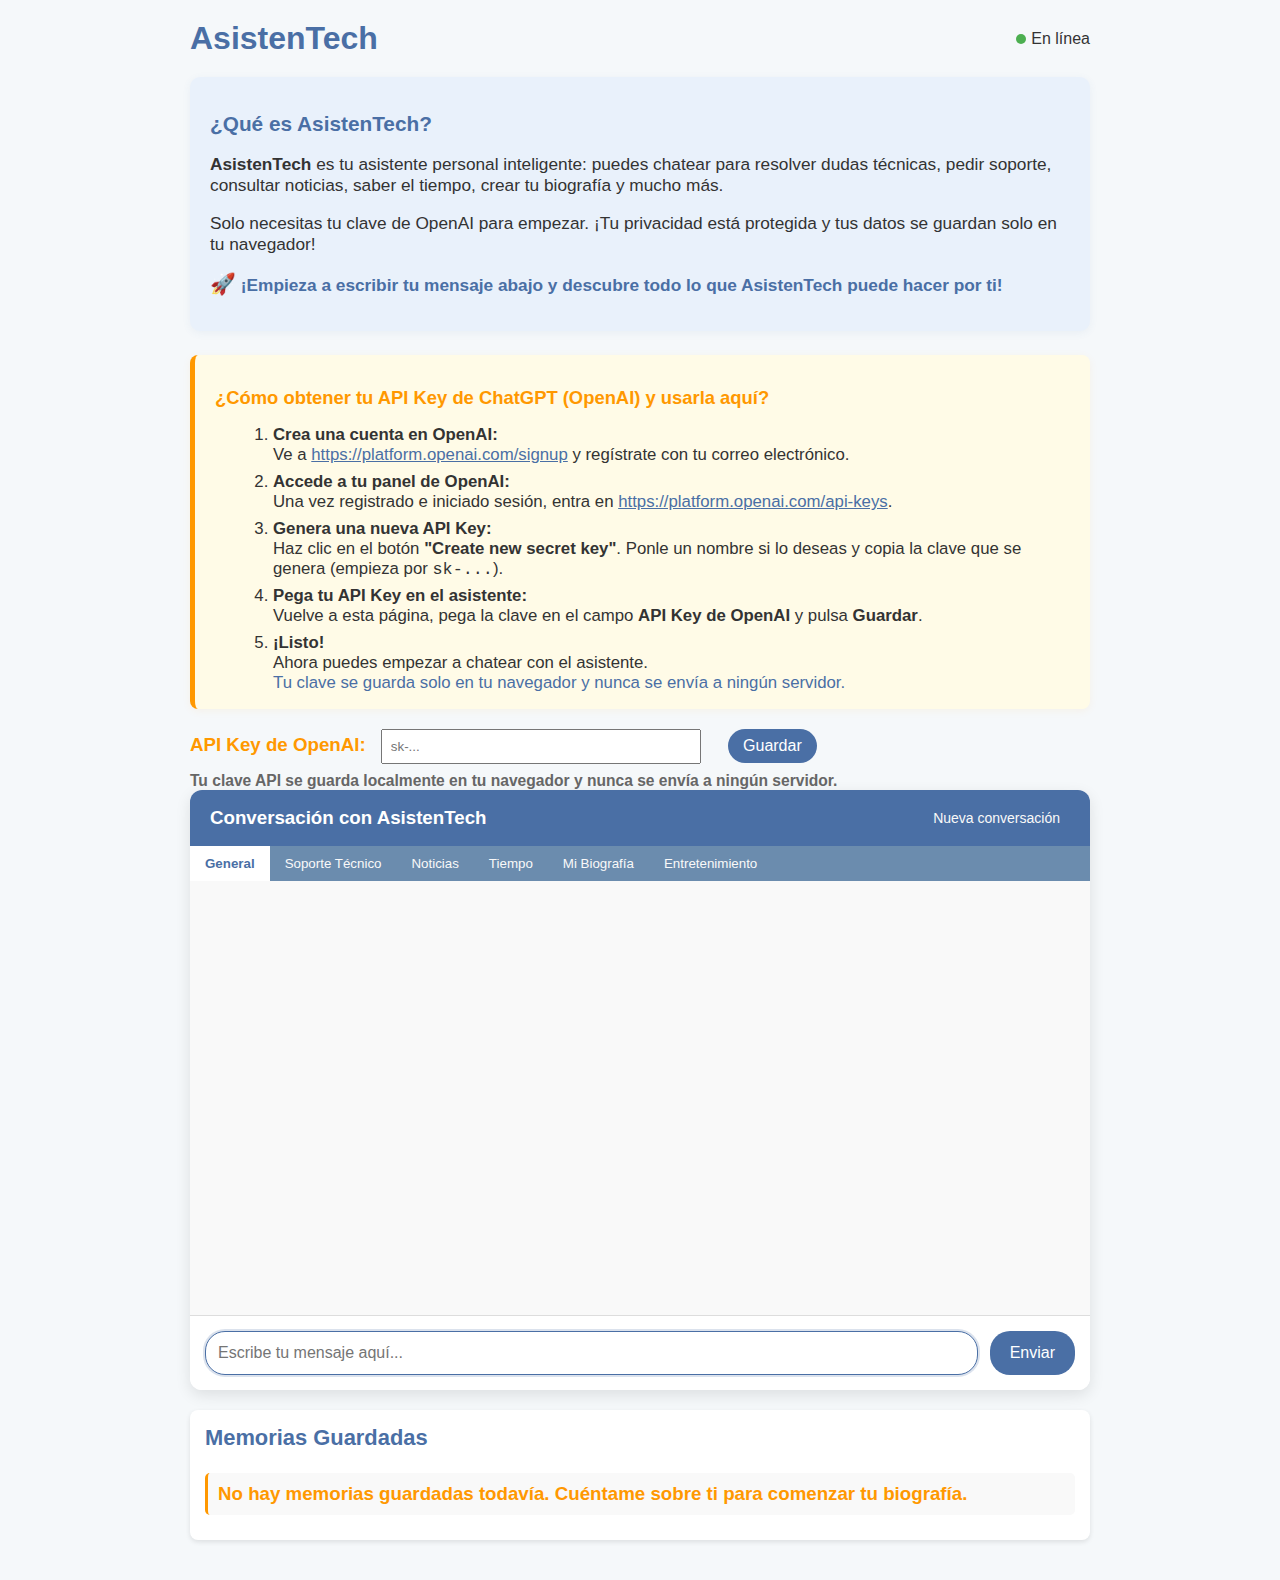
<file: ASISTENTE.HTML>
<!DOCTYPE html>
<html lang="es">
<head>
    <meta charset="UTF-8">
    <meta name="viewport" content="width=device-width, initial-scale=1.0">
    <title>AsistenTech - Tu Asistente Personal</title>
    <style>
        :root {
            --primary-color: #4a6fa5;
            --secondary-color: #6b8cae;
            --accent-color: #ff9800;
            --light-bg: #f5f8fa;
            --dark-text: #333;
            --light-text: #f9f9f9;
        }
        
        body {
            font-family: 'Segoe UI', Tahoma, Geneva, Verdana, sans-serif;
            max-width: 900px;
            margin: 0 auto;
            padding: 20px;
            background-color: var(--light-bg);
            color: var(--dark-text);
        }
        
        header {
            display: flex;
            justify-content: space-between;
            align-items: center;
            margin-bottom: 20px;
        }
        
        h1 {
            margin: 0;
            color: var(--primary-color);
        }
        
        .api-key-container {
            margin-bottom: 20px;
            padding: 15px;
            background-color: #fff;
            border-radius: 8px;
            box-shadow: 0 2px 5px rgba(0,0,0,0.1);
        }
        
        .chat-container {
            background-color: white;
            border-radius: 12px;
            box-shadow: 0 5px 15px rgba(0,0,0,0.1);
            overflow: hidden;
            display: flex;
            flex-direction: column;
            height: 600px;
        }
        
        .chat-header {
            background-color: var(--primary-color);
            color: white;
            padding: 15px 20px;
            font-weight: bold;
            display: flex;
            justify-content: space-between;
            align-items: center;
        }
        
        .chat-tabs {
            display: flex;
            background-color: var(--secondary-color);
        }
        
        .tab {
            padding: 10px 15px;
            cursor: pointer;
            color: var(--light-text);
            background-color: transparent;
            border: none;
            transition: background-color 0.3s;
        }
        
        .tab.active {
            background-color: white;
            color: var(--primary-color);
            font-weight: bold;
        }
        
        .tab:hover:not(.active) {
            background-color: rgba(255,255,255,0.2);
        }
        
        .chat-box {
            flex: 1;
            overflow-y: auto;
            padding: 20px;
            background-color: #f9f9f9;
        }
        
        .input-area {
            display: flex;
            padding: 15px;
            border-top: 1px solid #ddd;
            background-color: white;
        }
        
        #user-input {
            flex: 1;
            padding: 12px;
            border: 1px solid #ddd;
            border-radius: 20px;
            font-size: 16px;
            outline: none;
        }
        
        #user-input:focus {
            border-color: var(--primary-color);
            box-shadow: 0 0 0 2px rgba(74, 111, 165, 0.2);
        }
        
        .send-btn {
            margin-left: 12px;
            background-color: var(--primary-color);
            color: white;
            border: none;
            padding: 10px 20px;
            border-radius: 20px;
            cursor: pointer;
            font-size: 16px;
            transition: background-color 0.2s;
        }
        
        .send-btn:hover {
            background-color: var(--secondary-color);
        }
        
        .message {
            margin-bottom: 15px;
            padding: 12px 18px;
            border-radius: 18px;
            max-width: 80%;
            position: relative;
            animation: fadeIn 0.3s;
        }
        
        @keyframes fadeIn {
            from { opacity: 0; transform: translateY(10px); }
            to { opacity: 1; transform: translateY(0); }
        }
        
        .user-message {
            background-color: #e3f2fd;
            color: #0d47a1;
            margin-left: auto;
            border-bottom-right-radius: 5px;
        }
        
        .bot-message {
            background-color: #f1f1f1;
            color: #333;
            border-bottom-left-radius: 5px;
        }
        
        .message-time {
            font-size: 12px;
            opacity: 0.7;
            margin-top: 5px;
            text-align: right;
        }
        
        .typing-indicator {
            display: flex;
            padding: 15px;
        }
        
        .typing-dot {
            width: 8px;
            height: 8px;
            background-color: #bbb;
            border-radius: 50%;
            margin: 0 3px;
            animation: typing 1.5s infinite;
        }
        
        .typing-dot:nth-child(2) {
            animation-delay: 0.2s;
        }
        
        .typing-dot:nth-child(3) {
            animation-delay: 0.4s;
        }
        
        @keyframes typing {
            0%, 60%, 100% { transform: translateY(0); }
            30% { transform: translateY(-10px); }
        }
        
        .memory-container {
            margin-top: 20px;
            padding: 15px;
            background-color: white;
            border-radius: 8px;
            box-shadow: 0 2px 5px rgba(0,0,0,0.1);
        }
        
        .memory-container h3 {
            margin-top: 0;
            color: var(--primary-color);
        }
        
        .memory-item {
            background-color: #f9f9f9;
            padding: 10px;
            margin-bottom: 10px;
            border-radius: 5px;
            border-left: 3px solid var(--accent-color);
        }
        
        #status-indicator {
            display: flex;
            align-items: center;
        }
        
        .status-dot {
            width: 10px;
            height: 10px;
            border-radius: 50%;
            margin-right: 5px;
        }
        
        .online { background-color: #4CAF50; }
        .offline { background-color: #F44336; }
        
        .loading {
            display: inline-block;
            position: relative;
            width: 16px;
            height: 16px;
        }
        
        .loading div {
            box-sizing: border-box;
            display: block;
            position: absolute;
            width: 16px;
            height: 16px;
            border: 2px solid var(--primary-color);
            border-radius: 50%;
            animation: loading 1.2s cubic-bezier(0.5, 0, 0.5, 1) infinite;
            border-color: var(--primary-color) transparent transparent transparent;
        }
        
        @keyframes loading {
            0% { transform: rotate(0deg); }
            100% { transform: rotate(360deg); }
        }
    </style>
</head>
<body>
    <header>
        <h1>AsistenTech</h1>
        <div id="status-indicator">
            <div class="status-dot online"></div>
            <span>En línea</span>
        </div>
    </header>

    <!-- Introducción -->
    <section style="margin-bottom: 24px; background: #e9f1fb; border-radius: 10px; padding: 18px 20px; box-shadow: 0 2px 8px rgba(74,111,165,0.07);">
        <h2 style="color: #4a6fa5; font-size: 1.3rem; margin-bottom: 10px;">¿Qué es AsistenTech?</h2>
        <p style="font-size: 1.08rem; color: #333; margin-bottom: 8px;">
            <strong>AsistenTech</strong> es tu asistente personal inteligente: puedes chatear para resolver dudas técnicas, pedir soporte, consultar noticias, saber el tiempo, crear tu biografía y mucho más.
        </p>
        <p style="font-size: 1.08rem; color: #333; margin-bottom: 8px;">
            Solo necesitas tu clave de OpenAI para empezar. ¡Tu privacidad está protegida y tus datos se guardan solo en tu navegador!
        </p>
        <p style="font-size: 1.08rem; color: #4a6fa5; font-weight: 600;">
            <span style="font-size:1.2em;">🚀</span> ¡Empieza a escribir tu mensaje abajo y descubre todo lo que AsistenTech puede hacer por ti!
        </p>
    </section>
    <section style="margin-bottom: 20px; background: #fffbe7; border-left: 5px solid #ff9800; border-radius: 8px; padding: 16px 20px; box-shadow: 0 2px 8px rgba(255,152,0,0.07);">
        <h2 style="color: #ff9800; font-size: 1.15rem; margin-bottom: 10px;">¿Cómo obtener tu API Key de ChatGPT (OpenAI) y usarla aquí?</h2>
        <ol style="color: #333; font-size: 1.05rem; margin-left: 18px; margin-bottom: 0;">
            <li style="margin-bottom: 7px;">
                <strong>Crea una cuenta en OpenAI:</strong>
                <br>
                Ve a <a href="https://platform.openai.com/signup" target="_blank" style="color:#4a6fa5; text-decoration:underline;">https://platform.openai.com/signup</a> y regístrate con tu correo electrónico.
            </li>
            <li style="margin-bottom: 7px;">
                <strong>Accede a tu panel de OpenAI:</strong>
                <br>
                Una vez registrado e iniciado sesión, entra en <a href="https://platform.openai.com/api-keys" target="_blank" style="color:#4a6fa5; text-decoration:underline;">https://platform.openai.com/api-keys</a>.
            </li>
            <li style="margin-bottom: 7px;">
                <strong>Genera una nueva API Key:</strong>
                <br>
                Haz clic en el botón <b>"Create new secret key"</b>. Ponle un nombre si lo deseas y copia la clave que se genera (empieza por <code>sk-...</code>).
            </li>
            <li style="margin-bottom: 7px;">
                <strong>Pega tu API Key en el asistente:</strong>
                <br>
                Vuelve a esta página, pega la clave en el campo <b>API Key de OpenAI</b> y pulsa <b>Guardar</b>.
            </li>
            <li>
                <strong>¡Listo!</strong>
                <br>
                Ahora puedes empezar a chatear con el asistente.<br>
                <span style="color:#4a6fa5;">Tu clave se guarda solo en tu navegador y nunca se envía a ningún servidor.</span>
            </li>
        </ol>
    </section>
        <h3 style="color: #ff9800;    <div class="api-key-container">
        <label for="openai-key">API Key de OpenAI:</label>
        <input type="password" id="openai-key" placeholder="sk-..." style="width: 300px; padding: 8px; margin: 0 10px;">
        <button onclick="saveAPIKey()" class="send-btn" style="padding: 8px 15px;">Guardar</button>
        <small style="display: block; margin-top: 8px; color: #666;">Tu clave API se guarda localmente en tu navegador y nunca se envía a ningún servidor.</small>
    </div>
    
    <div class="chat-container">
        <div class="chat-header">
            <span>Conversación con AsistenTech</span>
            <div>
                <button onclick="clearConversation()" class="tab" style="padding: 5px 10px; font-size: 14px;">Nueva conversación</button>
            </div>
        </div>
        
        <div class="chat-tabs">
            <button class="tab active" onclick="switchMode('general')">General</button>
            <button class="tab" onclick="switchMode('tech')">Soporte Técnico</button>
            <button class="tab" onclick="switchMode('news')">Noticias</button>
            <button class="tab" onclick="switchMode('weather')">Tiempo</button>
            <button class="tab" onclick="switchMode('biography')">Mi Biografía</button>
            <button class="tab" onclick="switchMode('fun')">Entretenimiento</button>
        </div>
        
        <div class="chat-box" id="chat-box"></div>
        
        <div class="input-area">
            <input type="text" id="user-input" placeholder="Escribe tu mensaje aquí..." autofocus>
            <button onclick="sendMessage()" class="send-btn">Enviar</button>
        </div>
    </div>
    
    <div class="memory-container">
        <h3>Memorias Guardadas</h3>
        <div id="memories-list">
            <div class="memory-item">No hay memorias guardadas todavía. Cuéntame sobre ti para comenzar tu biografía.</div>
        </div>
    </div>

    <script>
        // Configuración y estado global
        const state = {
            apiKey: localStorage.getItem('openai-api-key') || '',
            currentMode: 'general',
            conversation: [],
            memories: JSON.parse(localStorage.getItem('user-memories') || '[]'),
            userName: localStorage.getItem('user-name') || '',
            location: localStorage.getItem('user-location') || '',
            isTyping: false,
            lastUserMessage: '',
        };

        // Conocimiento base para respuestas rápidas sin API
        const knowledgeBase = {
            general: [
                {
                    patterns: ['hola', 'hi', 'hey', 'saludos', 'buenos días', 'buenas tardes', 'buenas noches'],
                    responses: ['¡Hola! ¿En qué puedo ayudarte hoy?', '¡Hola! Estoy aquí para ayudarte.', 'Saludos, ¿cómo estás?']
                },
                {
                    patterns: ['como estas', 'cómo te encuentras', 'qué tal', 'que tal'],
                    responses: ['Estoy bien, gracias por preguntar. ¿En qué puedo ayudarte?', 'Funcionando perfectamente. ¿Necesitas ayuda con algo?']
                },
                {
                    patterns: ['quien eres', 'quién eres', 'que eres', 'qué eres'],
                    responses: ['Soy AsistenTech, tu asistente personal para resolver problemas técnicos, informarte sobre noticias y el tiempo, y ayudarte con entretenimiento.']
                },
                {
                    patterns: ['adiós', 'hasta luego', 'chao', 'nos vemos'],
                    responses: ['¡Hasta luego! Que tengas un gran día.', 'Adiós, ¡vuelve pronto!']
                }
            ],
            tech: [
                {
                    patterns: ['no enciende', 'no arranca', 'pantalla negra'],
                    responses: ['¿Has probado a reiniciar el dispositivo?', 'Asegúrate de que el dispositivo esté cargado.']
                },
                {
                    patterns: ['error', 'fallo', 'no funciona'],
                    responses: ['¿Puedes describir el error con más detalle?', 'Intenta reiniciar la aplicación.']
                },
                {
                    patterns: ['internet', 'conexión', 'wifi'],
                    responses: ['¿Estás conectado a una red WiFi?', 'Intenta reiniciar tu router.']
                }
            ],
            news: [
                {
                    patterns: ['noticias', 'últimas noticias', 'actualidad'],
                    responses: ['¿Sobre qué tema te gustaría escuchar las noticias?', 'Puedo contarte sobre tecnología, deportes, entretenimiento y más.']
                }
            ],
            weather: [
                {
                    patterns: ['tiempo', 'clima', 'pronóstico'],
                    responses: ['¿Para qué ubicación deseas saber el tiempo?', 'Puedo darte el pronóstico del tiempo actual y para los próximos días.']
                }
            ],
            biography: [
                {
                    patterns: ['biografía', 'sobre mí', 'cuéntame sobre ti'],
                    responses: ['Soy AsistenTech, un asistente virtual creado por OpenAI. Estoy aquí para ayudarte en lo que necesites.']
                }
            ],
            fun: [
                {
                    patterns: ['chiste', 'broma', 'divertido'],
                    responses: ['¿Por qué los pájaros no usan Facebook? Porque ya tienen Twitter.',
                                '¿Sabías que el 90% de las personas que leen esto intentan tocarlo?',
                                '¿Qué hace una abeja en el gimnasio? ¡Zum-ba!']
                }
            ]
        };

        // Guardar clave API
        function saveAPIKey() {
            const apiKey = document.getElementById('openai-key').value.trim();
            if (apiKey) {
                localStorage.setItem('openai-api-key', apiKey);
                state.apiKey = apiKey;
                alert('Clave API guardada correctamente.');
            } else {
                alert('Por favor, ingresa una clave API válida.');
            }
        }

        // Cambiar modo de conversación
        function switchMode(mode) {
            state.currentMode = mode;
            document.querySelectorAll('.tab').forEach(tab => {
                tab.classList.remove('active');
            });
            document.querySelector(`.tab[onclick="switchMode('${mode}')"]`).classList.add('active');
            document.getElementById('chat-box').innerHTML = '';
            state.conversation = [];
        }

        // Limpiar conversación
        function clearConversation() {
            if (confirm('¿Estás seguro de que deseas iniciar una nueva conversación?')) {
                document.getElementById('chat-box').innerHTML = '';
                state.conversation = [];
            }
        }

        // Enviar mensaje
        function sendMessage() {
            const inputBox = document.getElementById('user-input');
            let message = inputBox.value.trim();
            if (!message) return;

            // Agregar mensaje del usuario a la conversación
            state.conversation.push({ role: 'user', content: message });
            updateChatBox();

            // Limpiar caja de entrada
            inputBox.value = '';

            // Respuesta automática para demostración
            setTimeout(() => {
                const response = getBotResponse(message);
                state.conversation.push({ role: 'assistant', content: response });
                updateChatBox();
            }, 1000);
        }

        // Obtener respuesta del bot (simulación)
        function getBotResponse(userMessage) {
            const modeResponses = knowledgeBase[state.currentMode] || [];
            for (const { patterns, responses } of modeResponses) {
                for (const pattern of patterns) {
                    if (userMessage.toLowerCase().includes(pattern)) {
                        return responses[Math.floor(Math.random() * responses.length)];
                    }
                }
            }
            return 'Lo siento, no tengo una respuesta para eso.';
        }

        // Actualizar chat box
        function updateChatBox() {
            const chatBox = document.getElementById('chat-box');
            chatBox.innerHTML = '';

            for (const { role, content } of state.conversation) {
                const messageDiv = document.createElement('div');
                messageDiv.classList.add('message', `${role}-message`);
                messageDiv.innerHTML = `
                    <div>${content}</div>
                    <div class="message-time">${new Date().toLocaleTimeString([], { hour: '2-digit', minute: '2-digit' })}</div>
                `;
                chatBox.appendChild(messageDiv);
            }

            // Desplazar hacia abajo el chat
            chatBox.scrollTop = chatBox.scrollHeight;
        }

        // Inicialización
        document.addEventListener('DOMContentLoaded', () => {
            // Cargar clave API si existe
            const apiKey = localStorage.getItem('openai-api-key');
            if (apiKey) {
                document.getElementById('openai-key').value = apiKey;
                state.apiKey = apiKey;
            }

            // Cargar memorias
            updateMemoriesList();
        });

        // Actualizar lista de memorias
        function updateMemoriesList() {
            const memoriesList = document.getElementById('memories-list');
            memoriesList.innerHTML = '';

            if (state.memories.length === 0) {
                memoriesList.innerHTML = '<div class="memory-item">No hay memorias guardadas todavía. Cuéntame sobre ti para comenzar tu biografía.</div>';
            } else {
                for (const memory of state.memories) {
                    const memoryDiv = document.createElement('div');
                    memoryDiv.classList.add('memory-item');
                    memoryDiv.textContent = memory;
                    memoriesList.appendChild(memoryDiv);
                }
            }
        }

        // Guardar memoria
        function saveMemory(content) {
            state.memories.push(content);
            localStorage.setItem('user-memories', JSON.stringify(state.memories));
            updateMemoriesList();
        }

        // Eliminar memoria
        function deleteMemory(index) {
            state.memories.splice(index, 1);
            localStorage.setItem('user-memories', JSON.stringify(state.memories));
            updateMemoriesList();
        }

        // Ejemplo de guardar memoria al enviar un mensaje
        document.getElementById('user-input').addEventListener('keypress', (e) => {
            if (e.key === 'Enter') {
                const message = e.target.value.trim();
                if (message && state.currentMode === 'biography') {
                    saveMemory(message);
                }
            }
        });
    </script>
</body>
</html>
</file>
